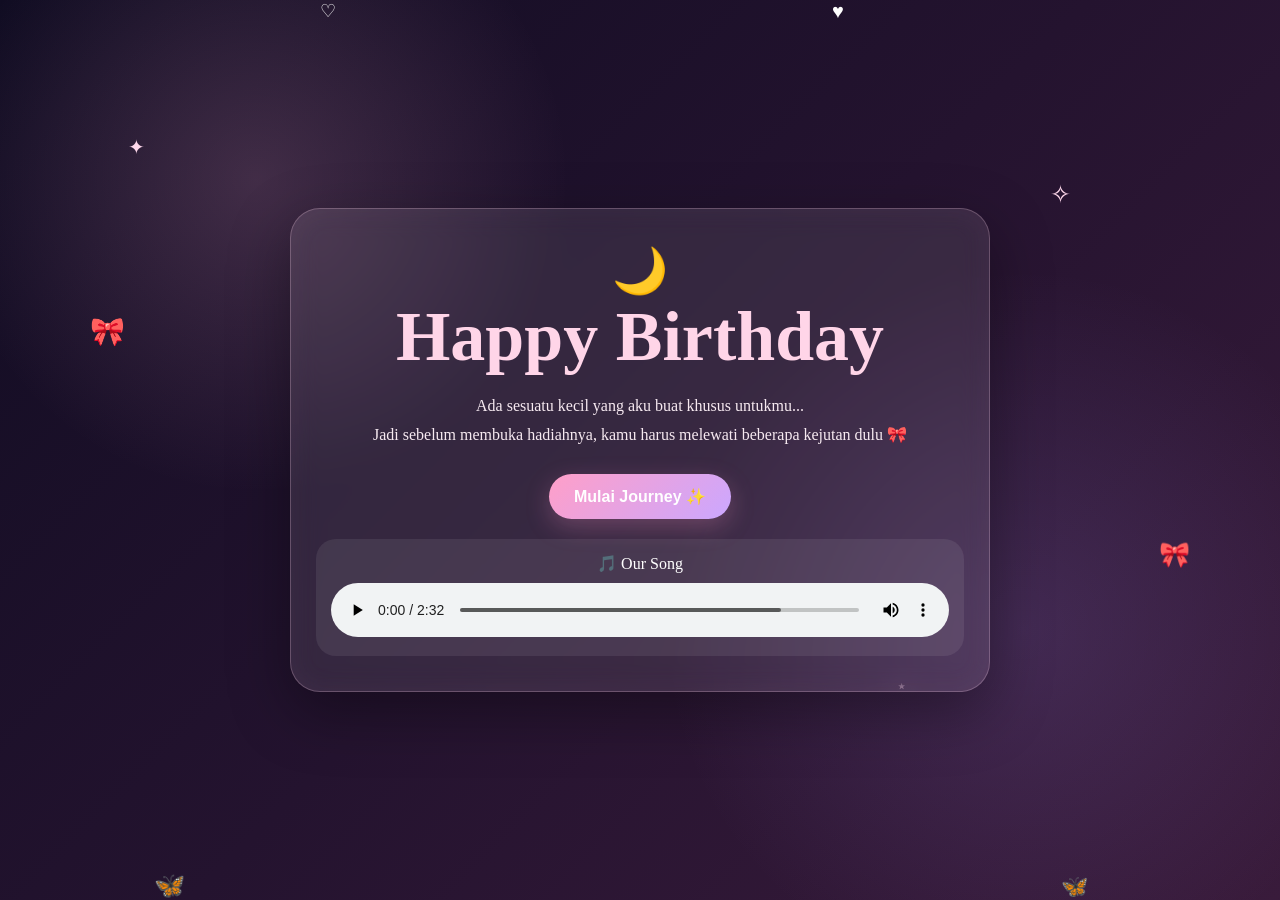
<file: index.html>
<!DOCTYPE html>
<html lang="id">
<head>
<meta charset="UTF-8">
<meta name="viewport" content="width=device-width, initial-scale=1.0">

<title>Birthday Dream 🎀</title>

<style>
* {
    box-sizing: border-box;
    margin: 0;
    padding: 0;
}

html {
    scroll-behavior: smooth;
}

body {
    font-family: Georgia, serif;
    background:
        radial-gradient(circle at 20% 20%, rgba(255,180,215,.18), transparent 25%),
        radial-gradient(circle at 80% 70%, rgba(180,150,255,.15), transparent 30%),
        linear-gradient(135deg, #100c22, #24132f, #391b3b);
    color: #fff;
    min-height: 100vh;
    overflow-x: hidden;
}

/* =========================
   DEKORASI
========================= */

.decor {
    position: fixed;
    pointer-events: none;
    z-index: 1;
}

.star {
    color: #ffd9ec;
    animation: twinkle 2.5s ease-in-out infinite;
}

@keyframes twinkle {
    0%,100% {
        opacity: .2;
        transform: scale(.8);
    }

    50% {
        opacity: 1;
        transform: scale(1.2);
    }
}

.butterfly {
    animation: butterflyMove 9s ease-in-out infinite;
}

@keyframes butterflyMove {
    0% {
        transform: translate(0,0) rotate(-8deg);
    }

    25% {
        transform: translate(45px,-60px) rotate(8deg);
    }

    50% {
        transform: translate(-20px,-110px) rotate(-5deg);
    }

    75% {
        transform: translate(50px,-160px) rotate(7deg);
    }

    100% {
        transform: translate(0,-220px) rotate(-8deg);
    }
}

.ribbon {
    animation: ribbonFloat 6s ease-in-out infinite;
}

@keyframes ribbonFloat {
    0%,100% {
        transform: translateY(0) rotate(-5deg);
    }

    50% {
        transform: translateY(-15px) rotate(5deg);
    }
}

.heart {
    animation: heartFloat 7s linear infinite;
}

@keyframes heartFloat {
    from {
        transform: translateY(100vh) scale(.7);
        opacity: 0;
    }

    20% {
        opacity: .8;
    }

    to {
        transform: translateY(-15vh) scale(1);
        opacity: 0;
    }
}

/* =========================
   HALAMAN
========================= */

.page {
    display: none;
    min-height: 100vh;
    padding: 30px 18px;
    justify-content: center;
    align-items: center;
    position: relative;
    z-index: 2;
}

.page.active {
    display: flex;
}

.card {
    width: 100%;
    max-width: 700px;
    padding: 35px 25px;
    border-radius: 30px;

    background: rgba(255,255,255,.09);
    border: 1px solid rgba(255,210,235,.25);
    backdrop-filter: blur(14px);

    box-shadow:
        0 20px 60px rgba(0,0,0,.35),
        inset 0 0 30px rgba(255,190,220,.04);

    text-align: center;
}

h1 {
    font-size: clamp(38px, 10vw, 70px);
    color: #ffd5e8;
    margin-bottom: 15px;
}

h2 {
    color: #ffc8e1;
    font-size: 32px;
    margin-bottom: 20px;
}

p {
    line-height: 1.8;
    color: #f7eaf1;
}

/* =========================
   BUTTON
========================= */

button {
    border: none;
    border-radius: 30px;
    padding: 13px 25px;
    margin-top: 25px;

    background: linear-gradient(135deg,#ff9fc8,#cba7ff);
    color: white;

    font-size: 16px;
    font-weight: bold;

    cursor: pointer;

    box-shadow: 0 8px 25px rgba(255,150,200,.25);

    transition: .3s;
}

button:hover {
    transform: translateY(-3px) scale(1.03);
}

button:active {
    transform: scale(.96);
}

/* =========================
   MEMORY GAME
========================= */

.memory-board {
    display: grid;
    grid-template-columns: repeat(3,1fr);
    gap: 12px;
    max-width: 390px;
    margin: 25px auto;
}

.memory-card {
    aspect-ratio: 1;
    border-radius: 18px;

    background: rgba(255,255,255,.12);
    border: 1px solid rgba(255,210,235,.3);

    display: flex;
    justify-content: center;
    align-items: center;

    font-size: 30px;
    cursor: pointer;

    transition: .3s;
}

.memory-card:hover {
    transform: scale(1.05);
}

.memory-card.open {
    background: rgba(255,170,210,.2);
}

/* =========================
   FOTO
========================= */

/* =========================
   FOTO - UKURAN ASLI
========================= */

.photos {
    column-count: 2;
    column-gap: 15px;
    margin-top: 25px;
}

.photo {
    width: 100%;
    margin-bottom: 15px;
    padding: 7px;
    border-radius: 20px;
    background: rgba(255,255,255,.12);

    /* supaya foto tidak terbelah */
    break-inside: avoid;
    page-break-inside: avoid;
}

.photo img {
    width: 100%;
    height: auto;
    display: block;

    /* TIDAK MEMOTONG FOTO */
    object-fit: contain;

    border-radius: 15px;
}

/* =========================
   QUIZ
========================= */

.answers {
    display: grid;
    gap: 12px;
    margin-top: 25px;
}

.answers button {
    margin-top: 0;
    background: rgba(255,255,255,.1);
    border: 1px solid rgba(255,200,225,.3);
}

/* =========================
   CODE
========================= */

input {
    width: 100%;
    max-width: 280px;
    padding: 15px;
    margin-top: 20px;

    border-radius: 15px;
    border: 1px solid #ffc8df;

    background: rgba(255,255,255,.1);
    color: white;

    text-align: center;
    font-size: 20px;
    outline: none;
}

/* =========================
   GIFT
========================= */

.gift {
    font-size: 100px;
    cursor: pointer;

    animation: gift 2s ease-in-out infinite;
}

@keyframes gift {
    0%,100% {
        transform: translateY(0) rotate(-3deg);
    }

    50% {
        transform: translateY(-12px) rotate(3deg);
    }
}

.hidden {
    display: none;
}

.final-heart {
    font-size: 90px;
    animation: heartbeat 1.5s infinite;
}

@keyframes heartbeat {
    0%,100% {
        transform: scale(1);
    }

    50% {
        transform: scale(1.15);
    }
}

/* =========================
   MUSIK
========================= */

.music {
    margin-top: 20px;
    padding: 15px;
    border-radius: 20px;
    background: rgba(255,255,255,.08);
}

/* =========================
   MOBILE
========================= */

@media(max-width:600px) {

    .page {
        padding: 20px 12px;
    }

    .card {
        padding: 30px 18px;
        border-radius: 25px;
    }

    h1 {
        font-size: 43px;
    }

    h2 {
        font-size: 28px;
    }

    .photos {
        column-count: 2;
        column-gap: 10px;
    }

    .photo {
        margin-bottom: 10px;
        padding: 5px;
        border-radius: 16px;
    }

    .photo img {
        width: 100%;
        height: auto;
        border-radius: 12px;
    }

    .memory-board {
        max-width: 330px;
        gap: 9px;
    }

    button {
        font-size: 15px;
    }
}
    /* =========================
   PUTAR HP KE LANDSCAPE
========================= */

#rotateMessage {
    display: none;
}

@media screen and (max-width: 600px) and (orientation: portrait) {

    #rotateMessage {
        position: fixed;
        inset: 0;
        z-index: 99999;

        display: flex;
        flex-direction: column;
        justify-content: center;
        align-items: center;

        text-align: center;
        padding: 25px;

        background:
            radial-gradient(
                circle at 20% 20%,
                rgba(255,180,215,.18),
                transparent 30%
            ),
            linear-gradient(
                135deg,
                #100c22,
                #24132f,
                #391b3b
            );

        color: white;
    }

    #rotateMessage .rotate-icon {
        font-size: 65px;
        margin-bottom: 15px;
        animation: rotatePhone 1.8s ease-in-out infinite;
    }

    #rotateMessage h2 {
        color: #ffc8e1;
        font-size: 28px;
        margin-bottom: 10px;
    }

    #rotateMessage p {
        color: #f7eaf1;
        font-size: 14px;
        line-height: 1.7;
    }
}

@keyframes rotatePhone {
    0%, 100% {
        transform: rotate(0deg);
    }

    50% {
        transform: rotate(90deg);
    }
}
</style>
</head>

<body>

<!-- DEKORASI -->
<div class="decor star" style="left:10%;top:15%;font-size:20px;">✦</div>
<div class="decor star" style="left:82%;top:20%;font-size:25px;animation-delay:1s;">✧</div>
<div class="decor star" style="left:70%;top:75%;font-size:18px;animation-delay:1.5s;">⋆</div>

<div class="decor ribbon" style="left:7%;top:35%;font-size:28px;">🎀</div>
<div class="decor ribbon" style="right:7%;top:60%;font-size:25px;animation-delay:1s;">🎀</div>

<div class="decor butterfly" style="left:12%;bottom:0;font-size:25px;">🦋</div>
<div class="decor butterfly" style="right:15%;bottom:0;font-size:22px;animation-delay:3s;">🦋</div>

<div class="decor heart" style="left:25%;font-size:18px;">♡</div>
<div class="decor heart" style="left:65%;font-size:20px;animation-delay:3s;">♥</div>


<!-- =========================
     OPENING
========================= -->

<section id="home" class="page active">

<div class="card">

    <div style="font-size:45px;">🌙</div>

    <h1>Happy Birthday</h1>

    <p>
        Ada sesuatu kecil yang aku buat khusus untukmu...
        <br>
        Jadi sebelum membuka hadiahnya,
        kamu harus melewati beberapa kejutan dulu 🎀
    </p>

    <button onclick="startJourney()">
        Mulai Journey ✨
    </button>

    <div class="music">
        🎵 Our Song
        <br>

        <audio id="music" controls style="width:100%;margin-top:10px;">
            <source src="golden hour violin.mp3" type="audio/mpeg">
        </audio>
    </div>

</div>

</section>


<!-- =========================
     MEMORY
========================= -->

<section id="memory" class="page">

<div class="card">

    <h2>Memory Game 🦋</h2>

    <p>
        Cari pasangan yang sama!
    </p>

    <div id="memoryBoard" class="memory-board"></div>

    <p id="memoryStatus"></p>

    <button id="memoryNext" class="hidden" onclick="go('letter')">
        Lanjut 💗
    </button>

</div>

</section>


<!-- =========================
     LETTER
========================= -->

<section id="letter" class="page">

<div class="card">

    <div style="font-size:45px;">💌</div>

    <h2>For You</h2>

    <p>
        Selamat ulang tahun! 🎀
        <br><br>

        Semoga hari-harimu selalu dipenuhi
        hal-hal kecil yang membuatmu bahagia.
        Semoga semua yang kamu impikan
        perlahan menjadi nyata.
        <br><br>

        Jangan lupa untuk selalu tersenyum,
        karena senyummu itu berharga. 🌙
        <br><br>

        Enjoy your special day! 💗
    </p>

    <button onclick="go('photos')">
        Lihat Memories 📸
    </button>

</div>

</section>


<!-- =========================
     FOTO
========================= -->

<section id="photos" class="page">

<div class="card">

    <h2>Our Memories 📸</h2>

    <div class="photos">

        <div class="photo">
            <img src="foto 1.jpeg" alt="Foto 1">
        </div>

        <div class="photo">
            <img src="foto 7.jpeg" alt="Foto 2">
        </div>

        <div class="photo">
            <img src="foto 3.jpeg" alt="Foto 3">
        </div>

        <div class="photo">
            <img src="foto 4.jpeg" alt="Foto 4">
        </div>

         <div class="photo">
            <img src="foto 5.jpg" alt="Foto 5">
        </div>

         <div class="photo">
            <img src="foto 9.jpg" alt="Foto 6">
        </div>

    </div>

    <button onclick="go('quiz')">
        Lanjut ke Quiz ✨
    </button>

</div>

</section>


<!-- =========================
     QUIZ
========================= -->

<section id="quiz" class="page">

<div class="card">

    <div style="font-size:40px;">🎀</div>

    <h2 id="question">Quiz</h2>

    <div id="answers" class="answers"></div>

    <p id="quizResult"></p>

    <button id="quizNext" class="hidden" onclick="nextQuiz()">
        Berikutnya
    </button>

</div>

</section>


<!-- =========================
     BIRTHDAY CODE
========================= -->

<section id="code" class="page">

<div class="card">

    <div style="font-size:45px;">🔐</div>

    <h2>Birthday Code</h2>

    <p>
        Masukkan salah satu kode rahasia 💗
    </p>

    <input
        id="codeInput"
        type="number"
        placeholder="••••"
    >

    <br>

    <button onclick="checkCode()">
        Buka 🔓
    </button>

    <p id="codeResult"></p>

</div>

</section>


<!-- =========================
     GIFT
========================= -->

<section id="gift" class="page">

<div class="card">

    <h2>Your Gift 🎁</h2>

    <p>
        Kamu berhasil sampai di akhir...
        <br>
        Sekarang waktunya membuka hadiah.
    </p>

    <div class="gift" onclick="openGift()">
        🎁
    </div>

    <p id="giftText"></p>

</div>

</section>


<!-- =========================
     FINAL
========================= -->

<section id="final" class="page">

<div class="card">

    <div class="final-heart">💗</div>

    <h1>Happy Birthday!</h1>

    <p>
        Semoga tahun ini menjadi salah satu
        tahun terbaik untukmu.
        <br><br>

        Keep shining,
        keep dreaming,
        and keep being you. 🌙✨
        <br><br>

        🎀 With love 🎀
    </p>

    <button class="back-btn" onclick="go('home')">
    ← Kembali ke Awal
</button>

</div>

</section>


<script>

/* =========================
   NAVIGASI
========================= */
function startJourney() {

    const music = document.getElementById("music");

    music.volume = 0.6;

    music.play();

    go("memory");
}

function go(id) {

    document.querySelectorAll(".page")
        .forEach(page => page.classList.remove("active"));

    document.getElementById(id)
        .classList.add("active");

    window.scrollTo({
        top:0,
        behavior:"smooth"
    });

    if(id === "memory") {
        startMemory();
    }

    if(id === "quiz") {
        startQuiz();
    }
}


/* =========================
   MEMORY GAME
========================= */

const symbols = [
    "🎀","🌙","⭐",
    "💗","🦋","🌸"
];

let first = null;
let second = null;
let lock = false;
let matched = 0;

function startMemory() {

    const board = document.getElementById("memoryBoard");

    board.innerHTML = "";

    first = null;
    second = null;
    lock = false;
    matched = 0;

    document.getElementById("memoryStatus").innerText =
        "Cari 6 pasangan 💗";

    document.getElementById("memoryNext")
        .classList.add("hidden");

    let cards = [...symbols,...symbols];

    cards.sort(() => Math.random() - .5);

    cards.forEach(symbol => {

        const card = document.createElement("div");

        card.className = "memory-card";

        card.dataset.symbol = symbol;

        card.innerText = "♡";

        card.onclick = () => flip(card);

        board.appendChild(card);
    });
}

function flip(card) {

    if(lock) return;

    if(card === first) return;

    if(card.classList.contains("open")) return;

    card.classList.add("open");

    card.innerText = card.dataset.symbol;

    if(!first) {

        first = card;

        return;
    }

    second = card;

    lock = true;

    if(first.dataset.symbol === second.dataset.symbol) {

        matched++;

        first = null;
        second = null;

        lock = false;

        if(matched === symbols.length) {

            document.getElementById("memoryStatus")
                .innerText = "Yeay! Kamu berhasil! 🎀";

            document.getElementById("memoryNext")
                .classList.remove("hidden");
        }

    } else {

        setTimeout(() => {

            first.classList.remove("open");
            second.classList.remove("open");

            first.innerText = "♡";
            second.innerText = "♡";

            first = null;
            second = null;

            lock = false;

        },700);
    }
}


/* =========================
   QUIZ
========================= */

    const quizData = [

    {
    q:"Kapan grup Floating Memories dibuat? 🌼🌷",
    a:[
        "📅 17 juli 2024",
        "🌷 29 april 2025",
        "🦋 20 desember 2025",
        "🎀 20 juni 2026"
    ],
    correct: 1
},

    {
    q:"Sudah berapa tahun kita bertiga menjadi sahabat? 🌷💗",
    a:[
        "💌 1 tahun",
        "🌸 2 tahun",
        "🦢 3 tahun",
        "🎀 4 tahun"
    ],
    correct: 2
},

    {
    q:"Persahabatan kita bakal sampai...? 🦋💗",
    a:[
        "⏳ Sebentar",
        "💗 Forever ✨",
        "🎓 Sampai lulus",
        "🥺 Tidak semua"
    ],
    correct: 1
},

    {
    q:"Siap membuka hadiah terakhir? 🎁✨",
    a:[
        "🙅‍♀️ Tidak dulu",
        "🥺 Lupakan aja",
        "😝 Gak mau",
        "🎀 AKU MAU! 💗"
    ],
    correct: 3
}

];

let quizIndex = 0;

function startQuiz() {

    quizIndex = 0;

    showQuiz();
}

function showQuiz() {

    const data = quizData[quizIndex];

    document.getElementById("question").innerText = data.q;

    const answers = document.getElementById("answers");
    answers.innerHTML = "";

    document.getElementById("quizResult").innerText = "";

    document.getElementById("quizNext")
        .classList.add("hidden");

    data.a.forEach((answer, index) => {

        const button = document.createElement("button");

        button.innerText = answer;

        button.onclick = () => {

            if (index === data.correct) {
                document.getElementById("quizResult").innerText =
                    "Benar! 💗✨";
            } else {
                document.getElementById("quizResult").innerText =
                    "Yah, salah 😭 Tapi tetap lanjut! ✨";
            }

            // Semua pilihan dinonaktifkan
            document.querySelectorAll(".answers button")
                .forEach(b => b.disabled = true);

            // Langsung lanjut setelah 1 detik
            setTimeout(() => {
                nextQuiz();
            }, 1000);
        };

        answers.appendChild(button);
    });
}

function nextQuiz() {

    quizIndex++;

    if(quizIndex >= quizData.length) {

        go("code");

        return;
    }

    showQuiz();
}


/* =========================
   BIRTHDAY CODE
========================= */

function checkCode() {

    const code =
        document.getElementById("codeInput").value;

    const result =
        document.getElementById("codeResult");

    if(
        code === "0927" ||
        code === "0321" ||
        code === "0327"
    ) {

        result.innerText =
            "Kode benar! 🎀 Hadiahnya terbuka!";

        setTimeout(() => {

            go("gift");

        },1000);

    } else {

        result.innerText =
            "Hmm... coba kode lainnya 💗";
    }
}


/* =========================
   GIFT
========================= */

function openGift() {

    const gift =
        document.querySelector(".gift");

    gift.innerText = "🎀";

    document.getElementById("giftText")
        .innerHTML =
        "Hadiah terbuka! 💗<br><br>" +
        "Ada satu pesan terakhir untukmu...";

    setTimeout(() => {

        go("final");

    },1800);
}


/* =========================
   DEKORASI TAMBAHAN
========================= */

function createHearts() {

    for(let i=0;i<8;i++) {

        const heart =
            document.createElement("div");

        heart.className = "decor heart";

        heart.innerText =
            Math.random() > .5 ? "♡" : "♥";

        heart.style.left =
            Math.random()*100 + "%";

        heart.style.bottom =
            "-30px";

        heart.style.animationDelay =
            Math.random()*7 + "s";

        heart.style.animationDuration =
            (6 + Math.random()*4) + "s";

        document.body.appendChild(heart);
    }
}

createHearts();

startMemory();

</script>
<div id="rotateMessage">
    <div class="rotate-icon">📱↪️</div>

    <h2>Putar HP kamu ✨</h2>

    <p>
        Miringkan HP ke posisi landscape<br>
        untuk membuka birthday surprise 💗
    </p>
</div>

<script>
window.addEventListener("load", async function () {
    try {
        if (screen.orientation && screen.orientation.lock) {
            await screen.orientation.lock("landscape");
        }
    } catch (e) {
        console.log("Browser tidak mengizinkan auto-rotate.");
    }
});
</script>
</body>
</html>
</file>
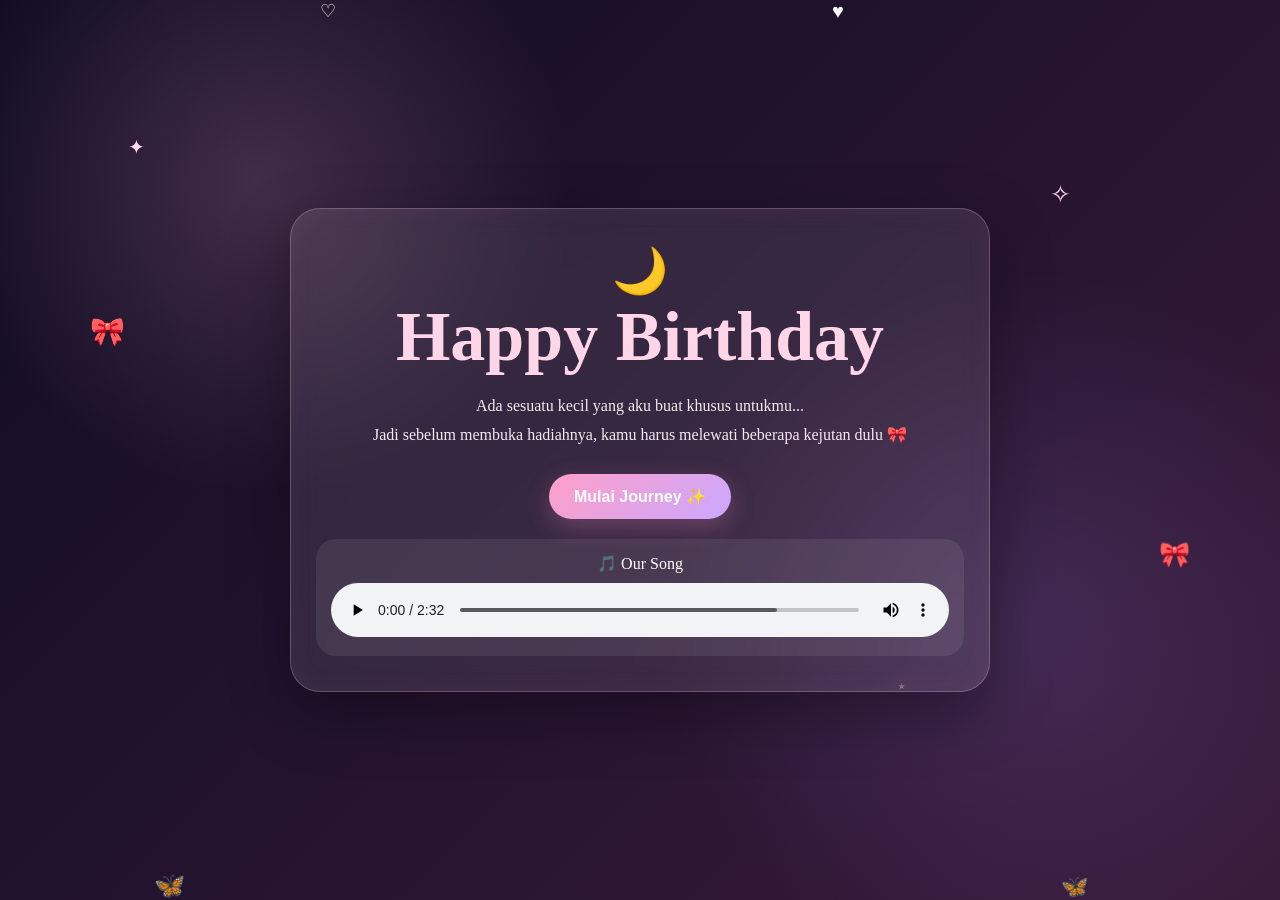
<file: index.html.html>
<!DOCTYPE html>
<html lang="id">
<head>
<meta charset="UTF-8">
<meta name="viewport" content="width=device-width, initial-scale=1.0">

<title>Birthday Dream 🎀</title>

<style>
* {
    box-sizing: border-box;
    margin: 0;
    padding: 0;
}

html {
    scroll-behavior: smooth;
}

body {
    font-family: Georgia, serif;
    background:
        radial-gradient(circle at 20% 20%, rgba(255,180,215,.18), transparent 25%),
        radial-gradient(circle at 80% 70%, rgba(180,150,255,.15), transparent 30%),
        linear-gradient(135deg, #100c22, #24132f, #391b3b);
    color: #fff;
    min-height: 100vh;
    overflow-x: hidden;
}

/* =========================
   DEKORASI
========================= */

.decor {
    position: fixed;
    pointer-events: none;
    z-index: 1;
}

.star {
    color: #ffd9ec;
    animation: twinkle 2.5s ease-in-out infinite;
}

@keyframes twinkle {
    0%,100% {
        opacity: .2;
        transform: scale(.8);
    }

    50% {
        opacity: 1;
        transform: scale(1.2);
    }
}

.butterfly {
    animation: butterflyMove 9s ease-in-out infinite;
}

@keyframes butterflyMove {
    0% {
        transform: translate(0,0) rotate(-8deg);
    }

    25% {
        transform: translate(45px,-60px) rotate(8deg);
    }

    50% {
        transform: translate(-20px,-110px) rotate(-5deg);
    }

    75% {
        transform: translate(50px,-160px) rotate(7deg);
    }

    100% {
        transform: translate(0,-220px) rotate(-8deg);
    }
}

.ribbon {
    animation: ribbonFloat 6s ease-in-out infinite;
}

@keyframes ribbonFloat {
    0%,100% {
        transform: translateY(0) rotate(-5deg);
    }

    50% {
        transform: translateY(-15px) rotate(5deg);
    }
}

.heart {
    animation: heartFloat 7s linear infinite;
}

@keyframes heartFloat {
    from {
        transform: translateY(100vh) scale(.7);
        opacity: 0;
    }

    20% {
        opacity: .8;
    }

    to {
        transform: translateY(-15vh) scale(1);
        opacity: 0;
    }
}

/* =========================
   HALAMAN
========================= */

.page {
    display: none;
    min-height: 100vh;
    padding: 30px 18px;
    justify-content: center;
    align-items: center;
    position: relative;
    z-index: 2;
}

.page.active {
    display: flex;
}

.card {
    width: 100%;
    max-width: 700px;
    padding: 35px 25px;
    border-radius: 30px;

    background: rgba(255,255,255,.09);
    border: 1px solid rgba(255,210,235,.25);
    backdrop-filter: blur(14px);

    box-shadow:
        0 20px 60px rgba(0,0,0,.35),
        inset 0 0 30px rgba(255,190,220,.04);

    text-align: center;
}

h1 {
    font-size: clamp(38px, 10vw, 70px);
    color: #ffd5e8;
    margin-bottom: 15px;
}

h2 {
    color: #ffc8e1;
    font-size: 32px;
    margin-bottom: 20px;
}

p {
    line-height: 1.8;
    color: #f7eaf1;
}

/* =========================
   BUTTON
========================= */

button {
    border: none;
    border-radius: 30px;
    padding: 13px 25px;
    margin-top: 25px;

    background: linear-gradient(135deg,#ff9fc8,#cba7ff);
    color: white;

    font-size: 16px;
    font-weight: bold;

    cursor: pointer;

    box-shadow: 0 8px 25px rgba(255,150,200,.25);

    transition: .3s;
}

button:hover {
    transform: translateY(-3px) scale(1.03);
}

button:active {
    transform: scale(.96);
}

/* =========================
   MEMORY GAME
========================= */

.memory-board {
    display: grid;
    grid-template-columns: repeat(3,1fr);
    gap: 12px;
    max-width: 390px;
    margin: 25px auto;
}

.memory-card {
    aspect-ratio: 1;
    border-radius: 18px;

    background: rgba(255,255,255,.12);
    border: 1px solid rgba(255,210,235,.3);

    display: flex;
    justify-content: center;
    align-items: center;

    font-size: 30px;
    cursor: pointer;

    transition: .3s;
}

.memory-card:hover {
    transform: scale(1.05);
}

.memory-card.open {
    background: rgba(255,170,210,.2);
}

/* =========================
   FOTO
========================= */

.photos {
    display: grid;
    grid-template-columns: repeat(2,1fr);
    gap: 15px;
    margin-top: 25px;
}

.photo {
    padding: 7px;
    border-radius: 20px;
    background: rgba(255,255,255,.12);
}

.photo img {
    width: 100%;
    height: 190px;
    object-fit: cover;
    border-radius: 15px;
    display: block;
}

/* =========================
   QUIZ
========================= */

.answers {
    display: grid;
    gap: 12px;
    margin-top: 25px;
}

.answers button {
    margin-top: 0;
    background: rgba(255,255,255,.1);
    border: 1px solid rgba(255,200,225,.3);
}

/* =========================
   CODE
========================= */

input {
    width: 100%;
    max-width: 280px;
    padding: 15px;
    margin-top: 20px;

    border-radius: 15px;
    border: 1px solid #ffc8df;

    background: rgba(255,255,255,.1);
    color: white;

    text-align: center;
    font-size: 20px;
    outline: none;
}

/* =========================
   GIFT
========================= */

.gift {
    font-size: 100px;
    cursor: pointer;

    animation: gift 2s ease-in-out infinite;
}

@keyframes gift {
    0%,100% {
        transform: translateY(0) rotate(-3deg);
    }

    50% {
        transform: translateY(-12px) rotate(3deg);
    }
}

.hidden {
    display: none;
}

.final-heart {
    font-size: 90px;
    animation: heartbeat 1.5s infinite;
}

@keyframes heartbeat {
    0%,100% {
        transform: scale(1);
    }

    50% {
        transform: scale(1.15);
    }
}

/* =========================
   MUSIK
========================= */

.music {
    margin-top: 20px;
    padding: 15px;
    border-radius: 20px;
    background: rgba(255,255,255,.08);
}

/* =========================
   MOBILE
========================= */

@media(max-width:600px) {

    .page {
        padding: 20px 12px;
    }

    .card {
        padding: 30px 18px;
        border-radius: 25px;
    }

    h1 {
        font-size: 43px;
    }

    h2 {
        font-size: 28px;
    }

    .photos {
        gap: 10px;
    }

    .photo img {
        height: 150px;
    }

    .memory-board {
        max-width: 330px;
        gap: 9px;
    }

    button {
        font-size: 15px;
    }
}
</style>
</head>

<body>

<!-- DEKORASI -->
<div class="decor star" style="left:10%;top:15%;font-size:20px;">✦</div>
<div class="decor star" style="left:82%;top:20%;font-size:25px;animation-delay:1s;">✧</div>
<div class="decor star" style="left:70%;top:75%;font-size:18px;animation-delay:1.5s;">⋆</div>

<div class="decor ribbon" style="left:7%;top:35%;font-size:28px;">🎀</div>
<div class="decor ribbon" style="right:7%;top:60%;font-size:25px;animation-delay:1s;">🎀</div>

<div class="decor butterfly" style="left:12%;bottom:0;font-size:25px;">🦋</div>
<div class="decor butterfly" style="right:15%;bottom:0;font-size:22px;animation-delay:3s;">🦋</div>

<div class="decor heart" style="left:25%;font-size:18px;">♡</div>
<div class="decor heart" style="left:65%;font-size:20px;animation-delay:3s;">♥</div>


<!-- =========================
     OPENING
========================= -->

<section id="home" class="page active">

<div class="card">

    <div style="font-size:45px;">🌙</div>

    <h1>Happy Birthday</h1>

    <p>
        Ada sesuatu kecil yang aku buat khusus untukmu...
        <br>
        Jadi sebelum membuka hadiahnya,
        kamu harus melewati beberapa kejutan dulu 🎀
    </p>

    <button onclick="startJourney()">
        Mulai Journey ✨
    </button>

    <div class="music">
        🎵 Our Song
        <br>

        <audio id="music" controls style="width:100%;margin-top:10px;">
            <source src="golden hour violin.mp3" type="audio/mpeg">
        </audio>
    </div>

</div>

</div>

</section>


<!-- =========================
     MEMORY
========================= -->

<section id="memory" class="page">

<div class="card">

    <h2>Memory Game 🦋</h2>

    <p>
        Cari pasangan yang sama!
    </p>

    <div id="memoryBoard" class="memory-board"></div>

    <p id="memoryStatus"></p>

    <button id="memoryNext" class="hidden" onclick="go('letter')">
        Lanjut 💗
    </button>

</div>

</section>


<!-- =========================
     LETTER
========================= -->

<section id="letter" class="page">

<div class="card">

    <div style="font-size:45px;">💌</div>

    <h2>For You</h2>

    <p>
        Selamat ulang tahun! 🎀
        <br><br>

        Semoga hari-harimu selalu dipenuhi
        hal-hal kecil yang membuatmu bahagia.
        Semoga semua yang kamu impikan
        perlahan menjadi nyata.
        <br><br>

        Jangan lupa untuk selalu tersenyum,
        karena senyummu itu berharga. 🌙
        <br><br>

        Enjoy your special day! 💗
    </p>

    <button onclick="go('photos')">
        Lihat Memories 📸
    </button>

</div>

</section>


<!-- =========================
     FOTO
========================= -->

<section id="photos" class="page">

<div class="card">

    <h2>Our Memories 📸</h2>

    <div class="photos">

        <div class="photo">
            <img src="foto 1.jpeg" alt="Foto 1">
        </div>

        <div class="photo">
            <img src="foto 7.jpeg" alt="Foto 2">
        </div>

        <div class="photo">
            <img src="foto 3.jpeg" alt="Foto 3">
        </div>

        <div class="photo">
            <img src="foto 4.jpeg" alt="Foto 4">
        </div>

         <div class="photo">
            <img src="foto 5.jpg" alt="Foto 5">
        </div>

         <div class="photo">
            <img src="foto 9.jpg" alt="Foto 6">
        </div>

    </div>

    <button onclick="go('quiz')">
        Lanjut ke Quiz ✨
    </button>

</div>

</section>


<!-- =========================
     QUIZ
========================= -->

<section id="quiz" class="page">

<div class="card">

    <div style="font-size:40px;">🎀</div>

    <h2 id="question">Quiz</h2>

    <div id="answers" class="answers"></div>

    <p id="quizResult"></p>

    <button id="quizNext" class="hidden" onclick="nextQuiz()">
        Berikutnya
    </button>

</div>

</section>


<!-- =========================
     BIRTHDAY CODE
========================= -->

<section id="code" class="page">

<div class="card">

    <div style="font-size:45px;">🔐</div>

    <h2>Birthday Code</h2>

    <p>
        Masukkan salah satu kode rahasia 💗
    </p>

    <input
        id="codeInput"
        type="number"
        placeholder="••••"
    >

    <br>

    <button onclick="checkCode()">
        Buka 🔓
    </button>

    <p id="codeResult"></p>

</div>

</section>


<!-- =========================
     GIFT
========================= -->

<section id="gift" class="page">

<div class="card">

    <h2>Your Gift 🎁</h2>

    <p>
        Kamu berhasil sampai di akhir...
        <br>
        Sekarang waktunya membuka hadiah.
    </p>

    <div class="gift" onclick="openGift()">
        🎁
    </div>

    <p id="giftText"></p>

</div>

</section>


<!-- =========================
     FINAL
========================= -->

<section id="final" class="page">

<div class="card">

    <div class="final-heart">💗</div>

    <h1>Happy Birthday!</h1>

    <p>
        Semoga tahun ini menjadi salah satu
        tahun terbaik untukmu.
        <br><br>

        Keep shining,
        keep dreaming,
        and keep being you. 🌙✨
        <br><br>

        🎀 With love 🎀
    </p>

    <button class="back-btn" onclick="go('home')">
    ← Kembali ke Awal
</button>

</div>

</section>


<script>

/* =========================
   NAVIGASI
========================= */
function startJourney() {

    const music = document.getElementById("music");

    music.volume = 0.6;

    music.play();

    go("memory");
}

function go(id) {

    document.querySelectorAll(".page")
        .forEach(page => page.classList.remove("active"));

    document.getElementById(id)
        .classList.add("active");

    window.scrollTo({
        top:0,
        behavior:"smooth"
    });

    if(id === "memory") {
        startMemory();
    }

    if(id === "quiz") {
        startQuiz();
    }
}


/* =========================
   MEMORY GAME
========================= */

const symbols = [
    "🎀","🌙","⭐",
    "💗","🦋","🌸"
];

let first = null;
let second = null;
let lock = false;
let matched = 0;

function startMemory() {

    const board = document.getElementById("memoryBoard");

    board.innerHTML = "";

    first = null;
    second = null;
    lock = false;
    matched = 0;

    document.getElementById("memoryStatus").innerText =
        "Cari 6 pasangan 💗";

    document.getElementById("memoryNext")
        .classList.add("hidden");

    let cards = [...symbols,...symbols];

    cards.sort(() => Math.random() - .5);

    cards.forEach(symbol => {

        const card = document.createElement("div");

        card.className = "memory-card";

        card.dataset.symbol = symbol;

        card.innerText = "♡";

        card.onclick = () => flip(card);

        board.appendChild(card);
    });
}

function flip(card) {

    if(lock) return;

    if(card === first) return;

    if(card.classList.contains("open")) return;

    card.classList.add("open");

    card.innerText = card.dataset.symbol;

    if(!first) {

        first = card;

        return;
    }

    second = card;

    lock = true;

    if(first.dataset.symbol === second.dataset.symbol) {

        matched++;

        first = null;
        second = null;

        lock = false;

        if(matched === symbols.length) {

            document.getElementById("memoryStatus")
                .innerText = "Yeay! Kamu berhasil! 🎀";

            document.getElementById("memoryNext")
                .classList.remove("hidden");
        }

    } else {

        setTimeout(() => {

            first.classList.remove("open");
            second.classList.remove("open");

            first.innerText = "♡";
            second.innerText = "♡";

            first = null;
            second = null;

            lock = false;

        },700);
    }
}


/* =========================
   QUIZ
========================= */

    const quizData = [

    {
    q:"Kapan grup persahabatan kita bertiga mulai dibuat? 🌼🌷",
    a:[
        "📅 28 maret 2025",
        "🌷 29 april 2025",
        "🦋 20 desember 2025",
        "🎀 20 juni 2026"
    ],
    correct: 1
},

    {
    q:"Sudah berapa tahun kita bertiga menjadi sahabat? 🌷💗",
    a:[
        "💌 1 tahun",
        "🌸 2 tahun",
        "🦢 3 tahun",
        "🎀 4 tahun"
    ],
    correct: 2
},

    {
    q:"Persahabatan kita bakal sampai...? 🦋💗",
    a:[
        "⏳ Sebentar",
        "💗 Forever ✨",
        "🎓 Sampai lulus",
        "🥺 Tidak semua"
    ],
    correct: 1
},

    {
    q:"Siap membuka hadiah terakhir? 🎁✨",
    a:[
        "🙅‍♀️ Tidak dulu",
        "🥺 Lupakan aja",
        "😝 Gak mau",
        "🎀 AKU MAU! 💗"
    ],
    correct: 3
}

];

let quizIndex = 0;

function startQuiz() {

    quizIndex = 0;

    showQuiz();
}

function showQuiz() {

    const data = quizData[quizIndex];

    document.getElementById("question").innerText = data.q;

    const answers = document.getElementById("answers");
    answers.innerHTML = "";

    document.getElementById("quizResult").innerText = "";

    document.getElementById("quizNext")
        .classList.add("hidden");

    data.a.forEach((answer, index) => {

        const button = document.createElement("button");

        button.innerText = answer;

        button.onclick = () => {

            if (index === data.correct) {
                document.getElementById("quizResult").innerText =
                    "Benar! 💗✨";
            } else {
                document.getElementById("quizResult").innerText =
                    "Yah, salah 😭 Tapi tetap lanjut! ✨";
            }

            // Semua pilihan dinonaktifkan
            document.querySelectorAll(".answers button")
                .forEach(b => b.disabled = true);

            // Langsung lanjut setelah 1 detik
            setTimeout(() => {
                nextQuiz();
            }, 1000);
        };

        answers.appendChild(button);
    });
}

function nextQuiz() {

    quizIndex++;

    if(quizIndex >= quizData.length) {

        go("code");

        return;
    }

    showQuiz();
}


/* =========================
   BIRTHDAY CODE
========================= */

function checkCode() {

    const code =
        document.getElementById("codeInput").value;

    const result =
        document.getElementById("codeResult");

    if(
        code === "0927" ||
        code === "0321" ||
        code === "0327"
    ) {

        result.innerText =
            "Kode benar! 🎀 Hadiahnya terbuka!";

        setTimeout(() => {

            go("gift");

        },1000);

    } else {

        result.innerText =
            "Hmm... coba kode lainnya 💗";
    }
}


/* =========================
   GIFT
========================= */

function openGift() {

    const gift =
        document.querySelector(".gift");

    gift.innerText = "🎀";

    document.getElementById("giftText")
        .innerHTML =
        "Hadiah terbuka! 💗<br><br>" +
        "Ada satu pesan terakhir untukmu...";

    setTimeout(() => {

        go("final");

    },1800);
}


/* =========================
   DEKORASI TAMBAHAN
========================= */

function createHearts() {

    for(let i=0;i<8;i++) {

        const heart =
            document.createElement("div");

        heart.className = "decor heart";

        heart.innerText =
            Math.random() > .5 ? "♡" : "♥";

        heart.style.left =
            Math.random()*100 + "%";

        heart.style.bottom =
            "-30px";

        heart.style.animationDelay =
            Math.random()*7 + "s";

        heart.style.animationDuration =
            (6 + Math.random()*4) + "s";

        document.body.appendChild(heart);
    }
}

createHearts();

startMemory();

</script>

</body>
</html>
</file>
